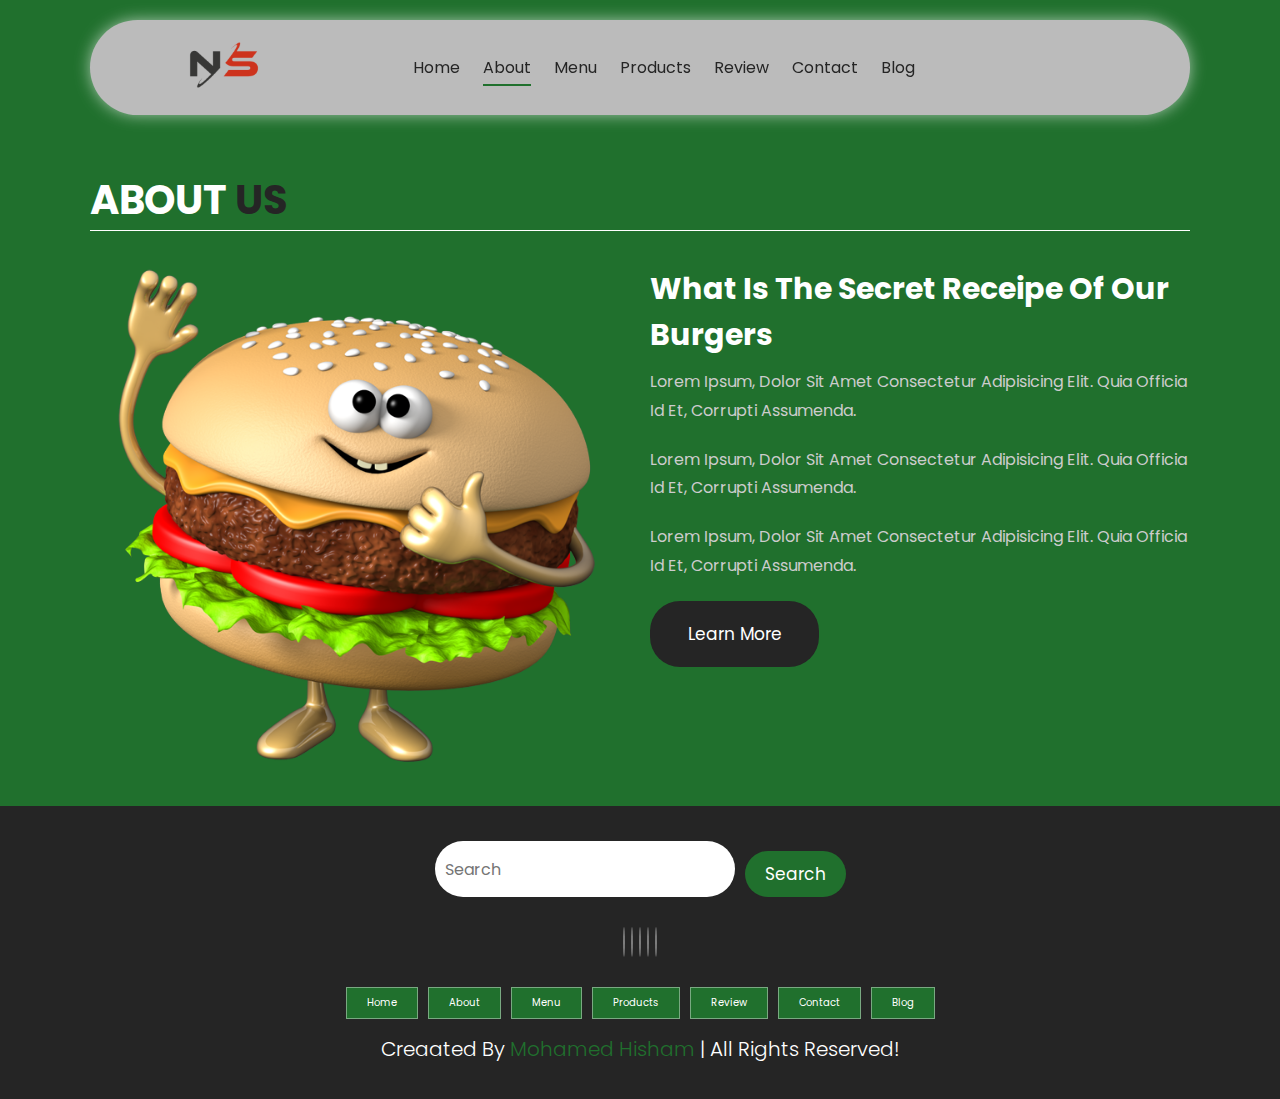
<file: about.html>
<!DOCTYPE html>
<html lang="en">
<head>
    <meta charset="UTF-8">
    <meta http-equiv="X-UA-Compatible" content="IE=edge">
    <meta name="viewport" content="width=device-width, initial-scale=1.0">
    <!-- CSS LINK -->
    <link rel="stylesheet" href="style.css">
    <!-- Fontawesome -->
    <link rel="stylesheet" href="https://cdnjs.cloudflare.com/ajax/libs/font-awesome/6.1.1/css/all.min.css" integrity="sha512-KfkfwYDsLkIlwQp6LFnl8zNdLGxu9YAA1QvwINks4PhcElQSvqcyVLLD9aMhXd13uQjoXtEKNosOWaZqXgel0g==" crossorigin="anonymous" referrerpolicy="no-referrer" />
</head>
<body>

    <!-------------------------------------------- HEADER SECTION -->
    <header class="header" >
        <a href="#" class="logo">
            <img src="./image/pngegg.png" alt="logo">
        </a>
        <nav class="navbar">
            <a href="./index.html">home</a>
            <a href="./about.html" class="active" >about</a>
            <a href="./menu.html" >menu</a>
            <a href="./products.html">products</a>
            <a href="./review.html">review</a>
            <a href="./contact.html">contact</a>
            <a href="./blog.html">blog</a>
        </nav>
        <div class="buttons">
            <button id="search-btn">
                <i class="fas fa-search"></i>
            </button>
            <button id="cart-btn">
                <i class="fas fa-shopping-cart"></i>
            </button>
            <button id="menu-btn">
                <i class="fas fa-bars"></i>
            </button>
        </div>
        <div class="search-form">
            <input type="text" class="search-input" id="search-box" placeholder="Search">
            <i class="fas fa-search"></i>
        </div>
        <div class="cart-items-container">
            <div class="cart-item">
                <i class="fas fa-times"></i>
                <img src="./image/pngwing.com (1).png" alt="menu">
                <div class="content">
                    <h3>cart item 01</h3>
                    <div class="price">$15.99 </div>
                </div>
            </div>
            <div class="cart-item">
                <i class="fas fa-times"></i>
                <img src="./image/pngwing.com (2).png" alt="menu">
                <div class="content">
                    <h3>cart item 02</h3>
                    <div class="price">$16.99 </div>
                </div>
            </div>
            <div class="cart-item">
                <i class="fas fa-times"></i>
                <img src="./image/pngwing.com (3).png" alt="menu">
                <div class="content">
                    <h3>cart item 03</h3>
                    <div class="price">$13.99 </div>
                </div>
            </div>
            <div class="cart-item">
                <i class="fas fa-times"></i>
                <img src="./image/pngwing.com (4).png" alt="menu">
                <div class="content">
                    <h3>cart item 04</h3>
                    <div class="price">$12.99 </div>
                </div>
            </div>
            <a href="#" class="btn">check out </a>
        </div>
    </header>
    <!-- -------------------------------------------HEADER SECTION -->
        
    <!-- -------------------------------------------ABOUT US SECTION -->
    <section class="about" id="about">
        <h1 class="heading">about <span>us</span> </h1>

        <div class="row">
            <div class="image">
                <img src="./image/pngwing.com (7).png" alt="">
            </div>
            <div class="content">
                <h3>What is the secret receipe of our burgers</h3>
                <div class="paragraph">
                    <p>Lorem ipsum, dolor sit amet consectetur adipisicing elit. Quia officia id et, corrupti assumenda.</p>
                    <p>Lorem ipsum, dolor sit amet consectetur adipisicing elit. Quia officia id et, corrupti assumenda.</p>
                    <p>Lorem ipsum, dolor sit amet consectetur adipisicing elit. Quia officia id et, corrupti assumenda.</p>
                </div>
                    <a href="#" class="btn">Learn More</a>
            </div>
        </div>
    </section>
    <!-- -------------------------------------------ABOUT US SECTION -->
    
    <!-- -------------------------------------------FOOTER SECTION -->
    <section class="footer">
        <div class="search">
            <input type="text" class="search-input" placeholder="Search">
            <button class="btn btn-primary">search</button>
        </div>
        <div class="share">
            <a href="#" class="fab fa-facebook"></a>
            <a href="#" class="fab fa-twitter"></a>
            <a href="#" class="fab fa-instagram"></a>
            <a href="#" class="fab fa-linkedin"></a>
            <a href="#" class="fab fa-pinterest"></a>
        </div>
        <div class="links">
            <a href="#home">home</a>
            <a href="#about">about</a>
            <a href="#menu">menu</a>
            <a href="#products">products</a>
            <a href="#review">review</a>
            <a href="#contact">contact</a>
            <a href="#blog">blog</a>
        </div>
        <div class="credit">
            creaated by <span>mohamed hisham</span> | all rights reserved!
        </div>
    </section>
    <!-- -------------------------------------------FOOTER SECTION -->

<script src="./script.js"></script>

</body>
</html>
</file>
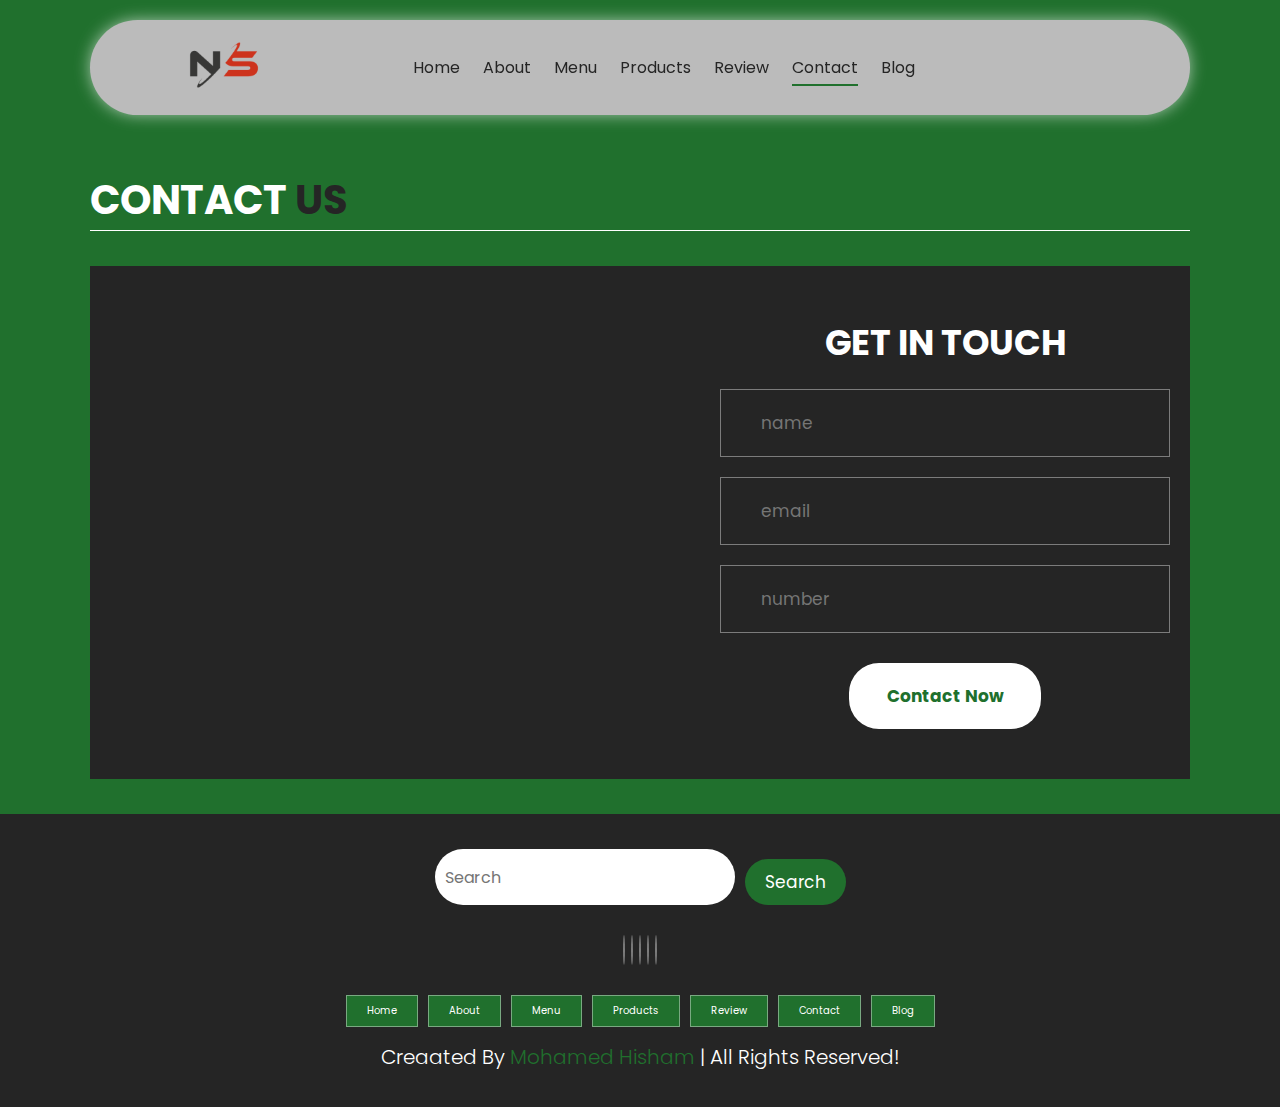
<file: contact.html>
<!DOCTYPE html>
<html lang="en">
<head>
    <meta charset="UTF-8">
    <meta http-equiv="X-UA-Compatible" content="IE=edge">
    <meta name="viewport" content="width=device-width, initial-scale=1.0">
    <!-- CSS LINK -->
    <link rel="stylesheet" href="style.css">
    <!-- Fontawesome -->
    <link rel="stylesheet" href="https://cdnjs.cloudflare.com/ajax/libs/font-awesome/6.1.1/css/all.min.css" integrity="sha512-KfkfwYDsLkIlwQp6LFnl8zNdLGxu9YAA1QvwINks4PhcElQSvqcyVLLD9aMhXd13uQjoXtEKNosOWaZqXgel0g==" crossorigin="anonymous" referrerpolicy="no-referrer" />
    <title>Contact | Nizami Sevindi</title>
</head>
<body>

    <!-------------------------------------------- HEADER SECTION -->
    <header class="header" >
        <a href="#" class="logo">
            <img src="./image/pngegg.png" alt="logo">
        </a>
        <nav class="navbar">
            <a href="./index.html">home</a>
            <a href="./about.html">about</a>
            <a href="./menu.html" >menu</a>
            <a href="./products.html" >products</a>
            <a href="./review.html" >review</a>
            <a href="./contact.html" class="active">contact</a>
            <a href="./blog.html">blog</a>
        </nav>
        <div class="buttons">
            <button id="search-btn">
                <i class="fas fa-search"></i>
            </button>
            <button id="cart-btn">
                <i class="fas fa-shopping-cart"></i>
            </button>
            <button id="menu-btn">
                <i class="fas fa-bars"></i>
            </button>
        </div>
        <div class="search-form">
            <input type="text" class="search-input" id="search-box" placeholder="Search">
            <i class="fas fa-search"></i>
        </div>
        <div class="cart-items-container">
            <div class="cart-item">
                <i class="fas fa-times"></i>
                <img src="./image/pngwing.com (1).png" alt="menu">
                <div class="content">
                    <h3>cart item 01</h3>
                    <div class="price">$15.99 </div>
                </div>
            </div>
            <div class="cart-item">
                <i class="fas fa-times"></i>
                <img src="./image/pngwing.com (2).png" alt="menu">
                <div class="content">
                    <h3>cart item 02</h3>
                    <div class="price">$16.99 </div>
                </div>
            </div>
            <div class="cart-item">
                <i class="fas fa-times"></i>
                <img src="./image/pngwing.com (3).png" alt="menu">
                <div class="content">
                    <h3>cart item 03</h3>
                    <div class="price">$13.99 </div>
                </div>
            </div>
            <div class="cart-item">
                <i class="fas fa-times"></i>
                <img src="./image/pngwing.com (4).png" alt="menu">
                <div class="content">
                    <h3>cart item 04</h3>
                    <div class="price">$12.99 </div>
                </div>
            </div>
            <a href="#" class="btn">check out </a>
        </div>
    </header>
<!-- -------------------------------------------HEADER SECTION -->

<!-- -------------------------------------------CONTACT SECTION -->
<section class="contact" id="contact">
    <h1 class="heading">contact <span>us</span> </h1>
    <div class="row">
        <iframe src="https://www.google.com/maps/embed?pb=!1m18!1m12!1m3!1d439596.4294210222!2d32.28344229999999!3d30.595971349999996!2m3!1f0!2f0!3f0!3m2!1i1024!2i768!4f13.1!3m3!1m2!1s0x14f9aa43d211e0f9%3A0x38414ab0cbfa09ef!2sIsmailia%20Governorate!5e0!3m2!1sen!2seg!4v1716002494562!5m2!1sen!2seg" width="600" height="450" style="border:0;" allowfullscreen="" loading="lazy" referrerpolicy="no-referrer-when-downgrade"></iframe>        <form>
            <h3>get in touch</h3>
            <div class="inputBox">
                <i class="fas fa-user"></i>
                <input type="text" placeholder="name">
            </div>
            <div class="inputBox">
                <i class="fas fa-envelope"></i>
                <input type="email" placeholder="email">
            </div>
            <div class="inputBox">
                <i class="fas fa-phone"></i>
                <input type="number" placeholder="number">
            </div>
            <input type="submit" class="btn" value="contact now">
        </form>
    </div>
</section>
<!-- -------------------------------------------CONTACT SECTION -->

<!-- -------------------------------------------FOOTER SECTION -->
    <section class="footer">
        <div class="search">
            <input type="text" class="search-input" placeholder="Search">
            <button class="btn btn-primary">search</button>
        </div>
        <div class="share">
            <a href="#" class="fab fa-facebook"></a>
            <a href="#" class="fab fa-twitter"></a>
            <a href="#" class="fab fa-instagram"></a>
            <a href="#" class="fab fa-linkedin"></a>
            <a href="#" class="fab fa-pinterest"></a>
        </div>
        <div class="links">
            <a href="#home">home</a>
            <a href="#about">about</a>
            <a href="#menu">menu</a>
            <a href="#products">products</a>
            <a href="#review">review</a>
            <a href="#contact">contact</a>
            <a href="#blog">blog</a>
        </div>
        <div class="credit">
            creaated by <span>mohamed hisham</span> | all rights reserved!
        </div>
    </section>
    <!-- -------------------------------------------FOOTER SECTION -->

<script src="./script.js"></script>

</body>
</html>
</file>
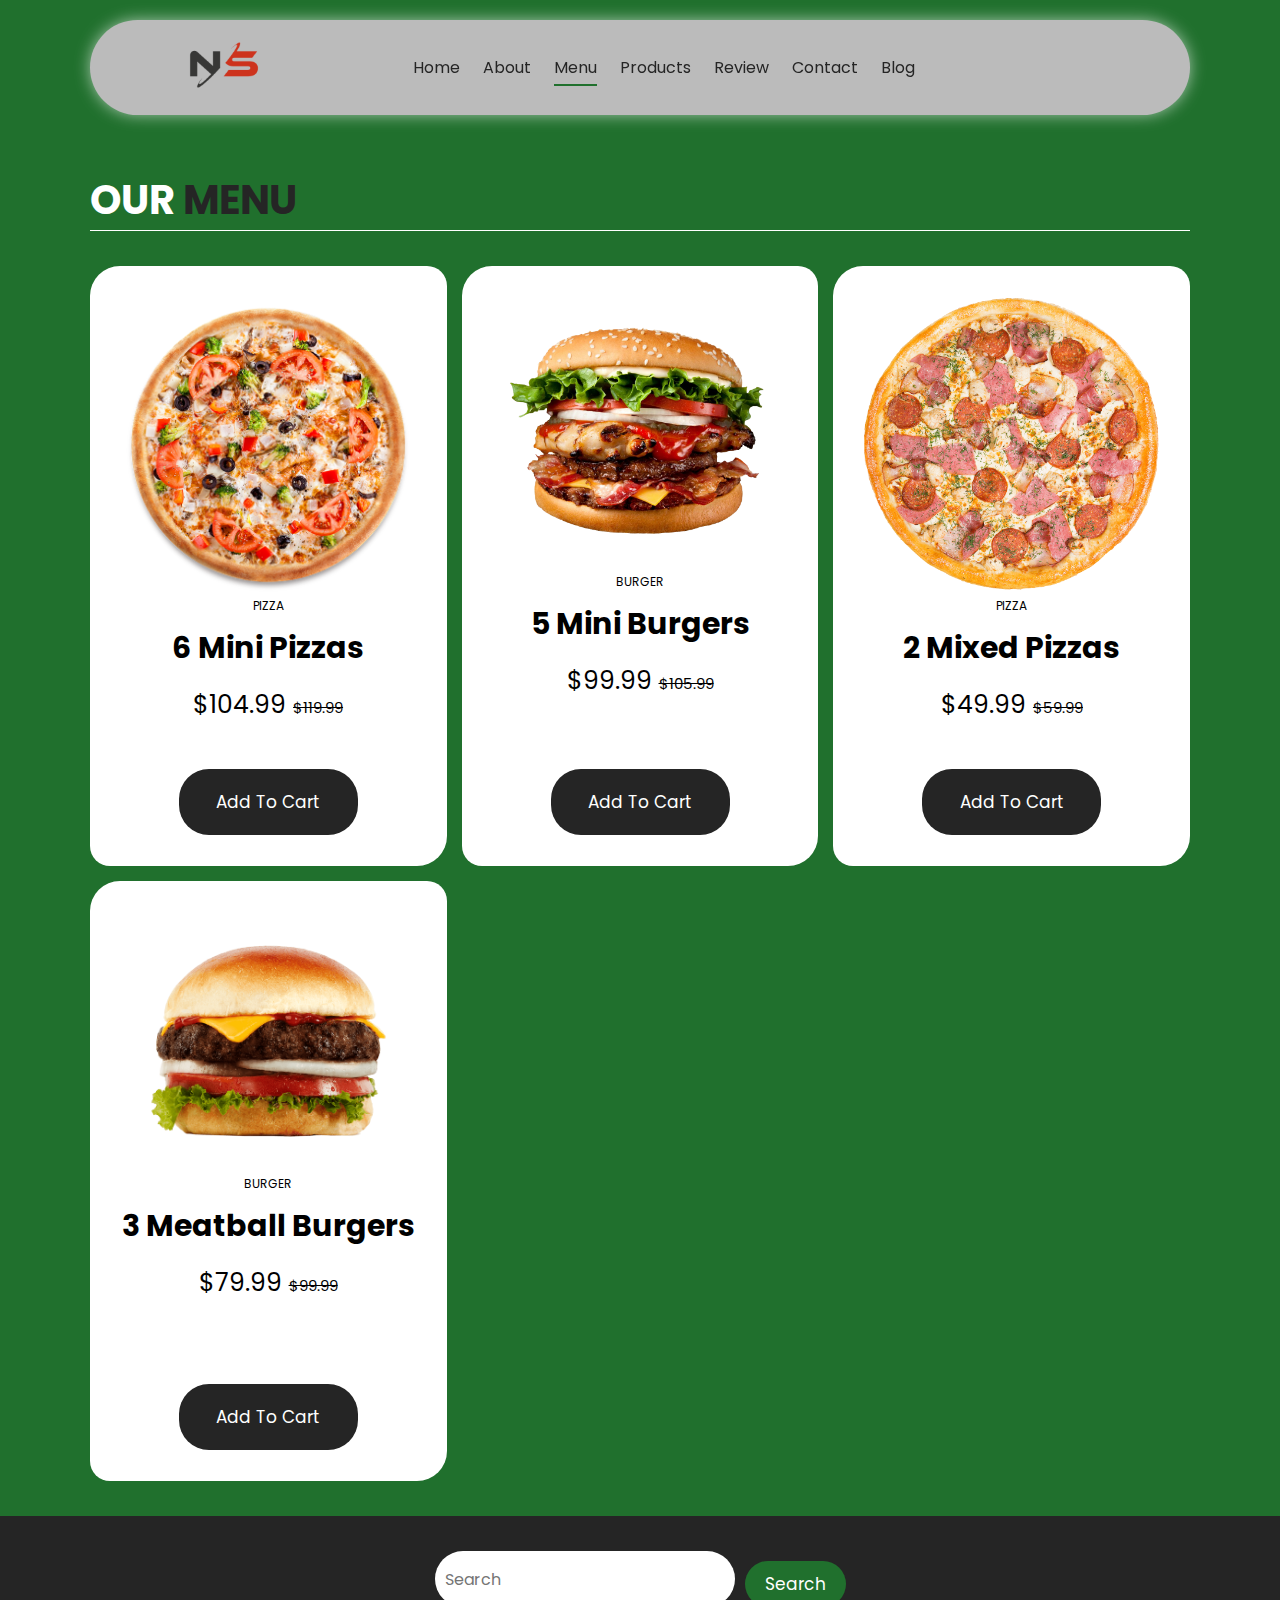
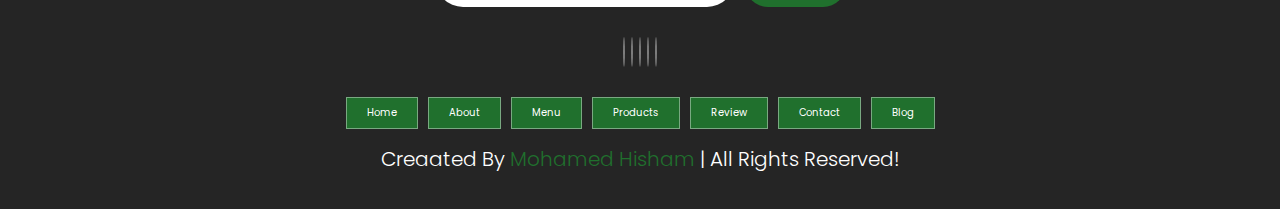
<file: menu.html>
<!DOCTYPE html>
<html lang="en">
<head>
    <meta charset="UTF-8">
    <meta http-equiv="X-UA-Compatible" content="IE=edge">
    <meta name="viewport" content="width=device-width, initial-scale=1.0">
    <!-- CSS LINK -->
    <link rel="stylesheet" href="style.css">
    <!-- Fontawesome -->
    <link rel="stylesheet" href="https://cdnjs.cloudflare.com/ajax/libs/font-awesome/6.1.1/css/all.min.css" integrity="sha512-KfkfwYDsLkIlwQp6LFnl8zNdLGxu9YAA1QvwINks4PhcElQSvqcyVLLD9aMhXd13uQjoXtEKNosOWaZqXgel0g==" crossorigin="anonymous" referrerpolicy="no-referrer" />
    <title>Our Menu | Nizami Sevindi</title>
</head>
<body>

    <!-------------------------------------------- HEADER SECTION -->
    <header class="header" >
        <a href="#" class="logo">
            <img src="./image/pngegg.png" alt="logo">
        </a>
        <nav class="navbar">
            <a href="./index.html">home</a>
            <a href="./about.html">about</a>
            <a href="./menu.html" class="active">menu</a>
            <a href="./products.html">products</a>
            <a href="./review.html">review</a>
            <a href="./contact.html">contact</a>
            <a href="./blog.html">blog</a>
        </nav>
        <div class="buttons">
            <button id="search-btn">
                <i class="fas fa-search"></i>
            </button>
            <button id="cart-btn">
                <i class="fas fa-shopping-cart"></i>
            </button>
            <button id="menu-btn">
                <i class="fas fa-bars"></i>
            </button>
        </div>
        <div class="search-form">
            <input type="text" class="search-input" id="search-box" placeholder="Search">
            <i class="fas fa-search"></i>
        </div>
        <div class="cart-items-container">
            <div class="cart-item">
                <i class="fas fa-times"></i>
                <img src="./image/pngwing.com (1).png" alt="menu">
                <div class="content">
                    <h3>cart item 01</h3>
                    <div class="price">$15.99 </div>
                </div>
            </div>
            <div class="cart-item">
                <i class="fas fa-times"></i>
                <img src="./image/pngwing.com (2).png" alt="menu">
                <div class="content">
                    <h3>cart item 02</h3>
                    <div class="price">$16.99 </div>
                </div>
            </div>
            <div class="cart-item">
                <i class="fas fa-times"></i>
                <img src="./image/pngwing.com (3).png" alt="menu">
                <div class="content">
                    <h3>cart item 03</h3>
                    <div class="price">$13.99 </div>
                </div>
            </div>
            <div class="cart-item">
                <i class="fas fa-times"></i>
                <img src="./image/pngwing.com (4).png" alt="menu">
                <div class="content">
                    <h3>cart item 04</h3>
                    <div class="price">$12.99 </div>
                </div>
            </div>
            <a href="#" class="btn">check out </a>
        </div>
    </header>
    <!-- -------------------------------------------HEADER SECTION -->

    <!-- -------------------------------------------MENU SECTION -->
    <section class="menu" id="menu">
        <h1 class="heading">our <span>menu</span></h1>
        <div class="box-container">
            <div class="box">

                <div class="box-head">
                    <img src="./image/pngwing.com.png" alt="">
                    <span class="menu-category">Pizza</span>
                    <h3>6 Mini Pizzas</h3>
                    <div class="price">$104.99 <span>$119.99</span></div>
                </div>
                <div class="box-bottom">
                    <a href="#" class="btn">add to cart</a>
                </div>
            </div>
            <div class="box">

                <div class="box-head">
                    <img src="./image/pngwing.com (2).png" alt="">
                    <span class="menu-category">Burger</span>
                    <h3>5 Mini Burgers</h3>
                    <div class="price">$99.99 <span>$105.99</span></div>
                </div>
                <div class="box-bottom">
                    <a href="#" class="btn">add to cart</a>
                </div>
            </div>
            <div class="box">

                <div class="box-head">
                    <img src="./image/pngwing.com (1).png" alt="">
                    <span class="menu-category">Pizza</span>
                    <h3>2 Mixed Pizzas</h3>
                    <div class="price">$49.99 <span>$59.99</span></div>
                </div>
                <div class="box-bottom">
                    <a href="#" class="btn">add to cart</a>
                </div>
            </div>
            <div class="box">

                <div class="box-head">
                    <img src="./image/pngwing.com (3).png" alt="">
                    <span class="menu-category">Burger</span>
                    <h3>3 Meatball Burgers</h3>
                    <div class="price">$79.99 <span>$99.99</span></div>
                </div>
                <div class="box-bottom">
                    <a href="#" class="btn">add to cart</a>
                </div>
            </div>
        </div>
    </section>
    <!---------------------------------------------MENU SECTION -->

    <!---------------------------------------------FOOTER SECTION -->
    <section class="footer">
        <div class="search">
            <input type="text" class="search-input" placeholder="Search">
            <button class="btn btn-primary">search</button>
        </div>
        <div class="share">
            <a href="#" class="fab fa-facebook"></a>
            <a href="#" class="fab fa-twitter"></a>
            <a href="#" class="fab fa-instagram"></a>
            <a href="#" class="fab fa-linkedin"></a>
            <a href="#" class="fab fa-pinterest"></a>
        </div>
        <div class="links">
            <a href="#home">home</a>
            <a href="#about">about</a>
            <a href="#menu">menu</a>
            <a href="#products">products</a>
            <a href="#review">review</a>
            <a href="#contact">contact</a>
            <a href="#blog">blog</a>
        </div>
        <div class="credit">
            creaated by <span>mohamed hisham</span> | all rights reserved!
        </div>
    </section>
    <!---------------------------------------------FOOTER SECTION -->

<script src="./script.js"></script>
</body>
</html>
</file>
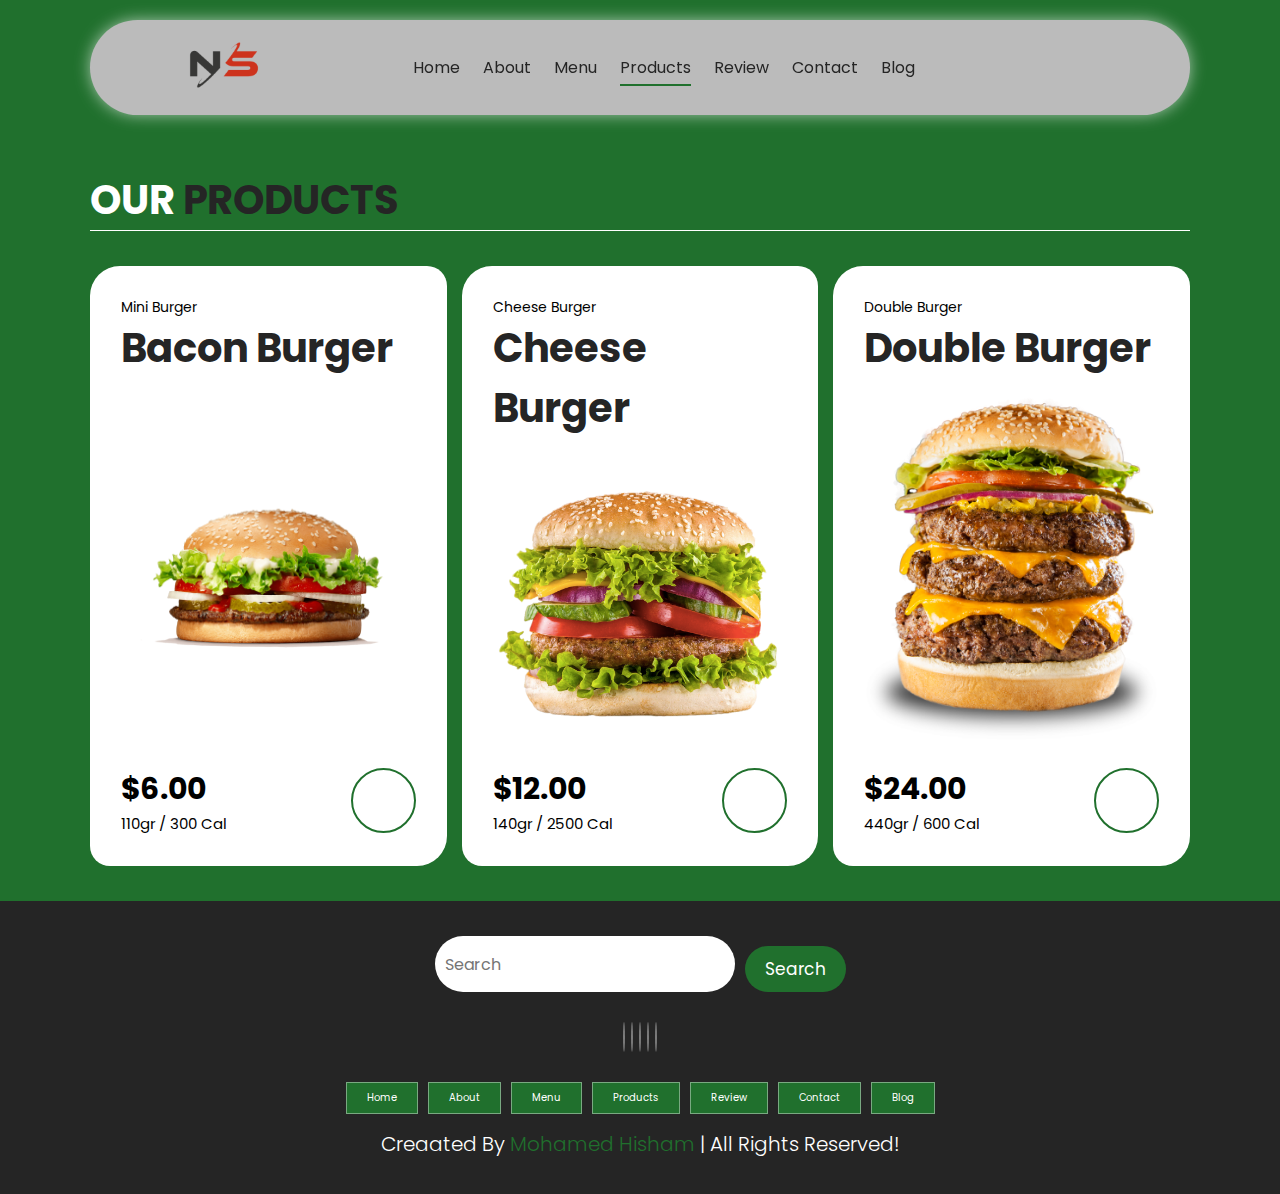
<file: products.html>
<!DOCTYPE html>
<html lang="en">
<head>
    <meta charset="UTF-8">
    <meta http-equiv="X-UA-Compatible" content="IE=edge">
    <meta name="viewport" content="width=device-width, initial-scale=1.0">
    <!-- CSS LINK -->
    <link rel="stylesheet" href="style.css">
    <!-- Fontawesome -->
    <link rel="stylesheet" href="https://cdnjs.cloudflare.com/ajax/libs/font-awesome/6.1.1/css/all.min.css" integrity="sha512-KfkfwYDsLkIlwQp6LFnl8zNdLGxu9YAA1QvwINks4PhcElQSvqcyVLLD9aMhXd13uQjoXtEKNosOWaZqXgel0g==" crossorigin="anonymous" referrerpolicy="no-referrer" />
    <title>Our Products | Nizami Sevindi</title>
</head>
<body>

    <!-------------------------------------------- HEADER SECTION -->
    <header class="header" >
        <a href="#" class="logo">
            <img src="./image/pngegg.png" alt="logo">
        </a>
        <nav class="navbar">
            <a href="./index.html">home</a>
            <a href="./about.html">about</a>
            <a href="./menu.html" >menu</a>
            <a href="./products.html" class="active">products</a>
            <a href="./review.html">review</a>
            <a href="./contact.html">contact</a>
            <a href="./blog.html">blog</a>
        </nav>
        <div class="buttons">
            <button id="search-btn">
                <i class="fas fa-search"></i>
            </button>
            <button id="cart-btn">
                <i class="fas fa-shopping-cart"></i>
            </button>
            <button id="menu-btn">
                <i class="fas fa-bars"></i>
            </button>
        </div>
        <div class="search-form">
            <input type="text" class="search-input" id="search-box" placeholder="Search">
            <i class="fas fa-search"></i>
        </div>
        <div class="cart-items-container">
            <div class="cart-item">
                <i class="fas fa-times"></i>
                <img src="./image/pngwing.com (1).png" alt="menu">
                <div class="content">
                    <h3>cart item 01</h3>
                    <div class="price">$15.99 </div>
                </div>
            </div>
            <div class="cart-item">
                <i class="fas fa-times"></i>
                <img src="./image/pngwing.com (2).png" alt="menu">
                <div class="content">
                    <h3>cart item 02</h3>
                    <div class="price">$16.99 </div>
                </div>
            </div>
            <div class="cart-item">
                <i class="fas fa-times"></i>
                <img src="./image/pngwing.com (3).png" alt="menu">
                <div class="content">
                    <h3>cart item 03</h3>
                    <div class="price">$13.99 </div>
                </div>
            </div>
            <div class="cart-item">
                <i class="fas fa-times"></i>
                <img src="./image/pngwing.com (4).png" alt="menu">
                <div class="content">
                    <h3>cart item 04</h3>
                    <div class="price">$12.99 </div>
                </div>
            </div>
            <a href="#" class="btn">check out </a>
        </div>
    </header>
    <!-- -------------------------------------------HEADER SECTION -->
  <!-- -------------------------------------------PRODUCTS SECTION -->
  <section class="products" id="products">
    <h1 class="heading">our <span>products</span> </h1>
    <div class="box-container">
        <div class="box">
            <div class="box-head">
                <span class="title">mini burger</span>
                <a href="#" class="name">Bacon Burger</a>
            </div>
            <div class="image">
                <img src="./image/pngwing.com (6).png" alt="">
            </div>
            <div class="box-bottom">
                <div class="info">
                    <b class="price">$6.00</b>
                    <span class="amount">110gr / 300 Cal</span>
                </div>
                <div class="product-btn">
                    <a href="#">
                        <i class="fas fa-plus"></i>
                    </a>
                </div>
            </div>
        </div>
        <div class="box">
            <div class="box-head">
                <span class="title">cheese burger</span>
                <a href="#" class="name">cheese Burger</a>
            </div>
            <div class="image">
                <img src="./image/pngwing.com (4).png" alt="">
            </div>
            <div class="box-bottom">
                <div class="info">
                    <b class="price">$12.00</b>
                    <span class="amount">140gr / 2500 Cal</span>
                </div>
                <div class="product-btn">
                    <a href="#">
                        <i class="fas fa-plus"></i>
                    </a>
                </div>
            </div>
        </div>
        <div class="box">
            <div class="box-head">
                <span class="title">Double burger</span>
                <a href="#" class="name">Double Burger</a>
            </div>
            <div class="image">
                <img src="./image/pngwing.com (5).png" alt="">
            </div>
            <div class="box-bottom">
                <div class="info">
                    <b class="price">$24.00</b>
                    <span class="amount">440gr / 600 Cal</span>
                </div>
                <div class="product-btn">
                    <a href="#">
                        <i class="fas fa-plus"></i>
                    </a>
                </div>
            </div>
        </div>
    </div>
</section>
<!-- -------------------------------------------PRODUCTS SECTION -->

<!-- -------------------------------------------FOOTER SECTION -->
    <section class="footer">
        <div class="search">
            <input type="text" class="search-input" placeholder="Search">
            <button class="btn btn-primary">search</button>
        </div>
        <div class="share">
            <a href="#" class="fab fa-facebook"></a>
            <a href="#" class="fab fa-twitter"></a>
            <a href="#" class="fab fa-instagram"></a>
            <a href="#" class="fab fa-linkedin"></a>
            <a href="#" class="fab fa-pinterest"></a>
        </div>
        <div class="links">
            <a href="#home">home</a>
            <a href="#about">about</a>
            <a href="#menu">menu</a>
            <a href="#products">products</a>
            <a href="#review">review</a>
            <a href="#contact">contact</a>
            <a href="#blog">blog</a>
        </div>
        <div class="credit">
            creaated by <span>mohamed hisham</span> | all rights reserved!
        </div>
    </section>
    <!-- -------------------------------------------FOOTER SECTION -->

<script src="./script.js"></script>

</body>
</html>
</file>
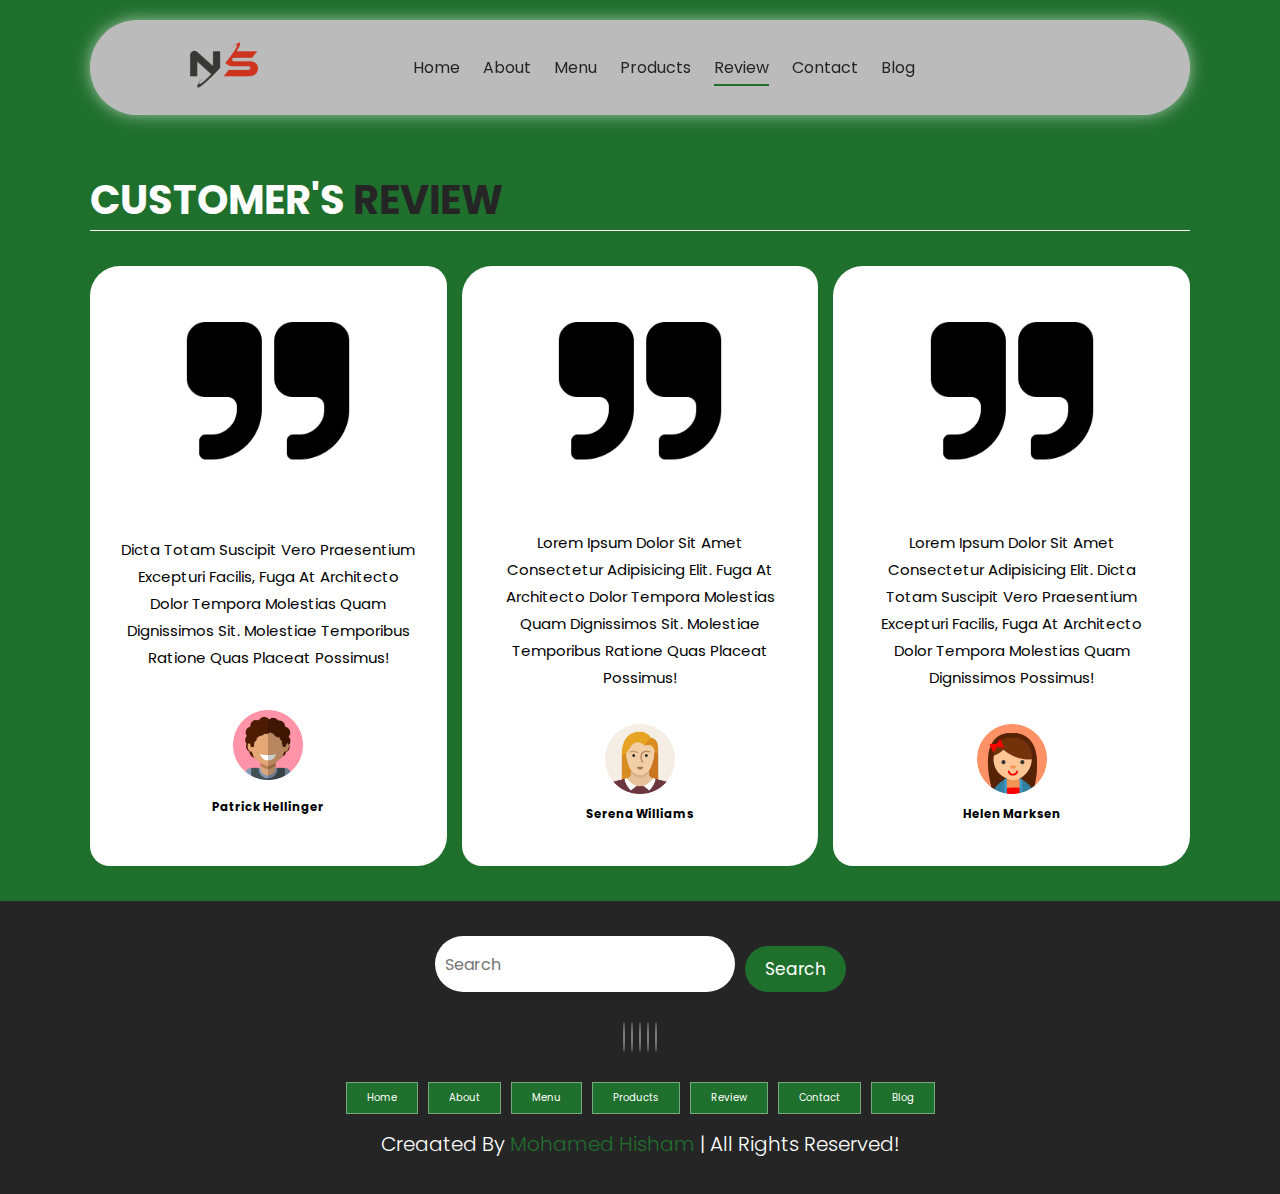
<file: review.html>
<!DOCTYPE html>
<html lang="en">
<head>
    <meta charset="UTF-8">
    <meta http-equiv="X-UA-Compatible" content="IE=edge">
    <meta name="viewport" content="width=device-width, initial-scale=1.0">
    <!-- CSS LINK -->
    <link rel="stylesheet" href="style.css">
    <!-- Fontawesome -->
    <link rel="stylesheet" href="https://cdnjs.cloudflare.com/ajax/libs/font-awesome/6.1.1/css/all.min.css" integrity="sha512-KfkfwYDsLkIlwQp6LFnl8zNdLGxu9YAA1QvwINks4PhcElQSvqcyVLLD9aMhXd13uQjoXtEKNosOWaZqXgel0g==" crossorigin="anonymous" referrerpolicy="no-referrer" />
    <title>Reviews | Nizami Sevindi</title>
</head>
<body>

    <!-------------------------------------------- HEADER SECTION -->
    <header class="header" >
        <a href="#" class="logo">
            <img src="./image/pngegg.png" alt="logo">
        </a>
        <nav class="navbar">
            <a href="./index.html">home</a>
            <a href="./about.html">about</a>
            <a href="./menu.html" >menu</a>
            <a href="./products.html" >products</a>
            <a href="./review.html" class="active">review</a>
            <a href="./contact.html">contact</a>
            <a href="./blog.html">blog</a>
        </nav>
        <div class="buttons">
            <button id="search-btn">
                <i class="fas fa-search"></i>
            </button>
            <button id="cart-btn">
                <i class="fas fa-shopping-cart"></i>
            </button>
            <button id="menu-btn">
                <i class="fas fa-bars"></i>
            </button>
        </div>
        <div class="search-form">
            <input type="text" class="search-input" id="search-box" placeholder="Search">
            <i class="fas fa-search"></i>
        </div>
        <div class="cart-items-container">
            <div class="cart-item">
                <i class="fas fa-times"></i>
                <img src="./image/pngwing.com (1).png" alt="menu">
                <div class="content">
                    <h3>cart item 01</h3>
                    <div class="price">$15.99 </div>
                </div>
            </div>
            <div class="cart-item">
                <i class="fas fa-times"></i>
                <img src="./image/pngwing.com (2).png" alt="menu">
                <div class="content">
                    <h3>cart item 02</h3>
                    <div class="price">$16.99 </div>
                </div>
            </div>
            <div class="cart-item">
                <i class="fas fa-times"></i>
                <img src="./image/pngwing.com (3).png" alt="menu">
                <div class="content">
                    <h3>cart item 03</h3>
                    <div class="price">$13.99 </div>
                </div>
            </div>
            <div class="cart-item">
                <i class="fas fa-times"></i>
                <img src="./image/pngwing.com (4).png" alt="menu">
                <div class="content">
                    <h3>cart item 04</h3>
                    <div class="price">$12.99 </div>
                </div>
            </div>
            <a href="#" class="btn">check out </a>
        </div>
    </header>
<!-- -------------------------------------------HEADER SECTION -->
<!-- -------------------------------------------REVIEW SECTION -->
<section class="review" id="review">
    <h1 class="heading">customer's <span>review</span> </h1>
    <div class="box-container">
        <div class="box">
            <img src="./image/pngwing.com (8).png" alt="quote">
            <p> Dicta totam suscipit vero praesentium excepturi facilis, fuga at architecto dolor tempora molestias quam dignissimos sit. Molestiae temporibus ratione quas placeat possimus!</p>
            <img src="./image/pngwing.com (9).png" alt="customer-avatar" class="user">
            <h3>Patrick Hellinger</h3>
            <div class="stars">
                <i class="fas fa-star"></i>
                <i class="fas fa-star"></i>
                <i class="fas fa-star"></i>
                <i class="fas fa-star"></i>
                <i class="fas fa-star-half-alt"></i>
            </div>
        </div>
        <div class="box">
            <img src="./image/pngwing.com (8).png" alt="quote">
            <p>Lorem ipsum dolor sit amet consectetur adipisicing elit. Fuga at architecto dolor tempora molestias quam dignissimos sit. Molestiae temporibus ratione quas placeat possimus!</p>
            <img src="./image/pngwing.com (10).png" alt="customer-avatar" class="user">
            <h3>Serena Williams</h3>
            <div class="stars">
                <i class="fas fa-star"></i>
                <i class="fas fa-star"></i>
                <i class="fas fa-star"></i>
                <i class="fas fa-star"></i>
                <i class="fas fa-star-half-alt"></i>
            </div>
        </div>
        <div class="box">
            <img src="./image/pngwing.com (8).png" alt="quote">
            <p>Lorem ipsum dolor sit amet consectetur adipisicing elit. Dicta totam suscipit vero praesentium excepturi facilis, fuga at architecto dolor tempora molestias quam dignissimos possimus!</p>
            <img src="./image/pngwing.com (11).png" alt="customer-avatar" class="user">
            <h3>Helen Marksen</h3>
            <div class="stars">
                <i class="fas fa-star"></i>
                <i class="fas fa-star"></i>
                <i class="fas fa-star"></i>
                <i class="fas fa-star"></i>
                <i class="fas fa-star-half-alt"></i>
            </div>
        </div>
    </div>
</section> 
<!-- -------------------------------------------REVIEW SECTION -->

<!-- -------------------------------------------FOOTER SECTION -->
    <section class="footer">
        <div class="search">
            <input type="text" class="search-input" placeholder="Search">
            <button class="btn btn-primary">search</button>
        </div>
        <div class="share">
            <a href="#" class="fab fa-facebook"></a>
            <a href="#" class="fab fa-twitter"></a>
            <a href="#" class="fab fa-instagram"></a>
            <a href="#" class="fab fa-linkedin"></a>
            <a href="#" class="fab fa-pinterest"></a>
        </div>
        <div class="links">
            <a href="#home">home</a>
            <a href="#about">about</a>
            <a href="#menu">menu</a>
            <a href="#products">products</a>
            <a href="#review">review</a>
            <a href="#contact">contact</a>
            <a href="#blog">blog</a>
        </div>
        <div class="credit">
            creaated by <span>mohamed hisham</span> | all rights reserved!
        </div>
    </section>
    <!-- -------------------------------------------FOOTER SECTION -->

<script src="./script.js"></script>

</body>
</html>
</file>
<file: style.css>
@import url('https://fonts.googleapis.com/css2?family=Poppins:wght@100;200;300;400;500;600;700&display=swap');

:root{
    --main-color:#20702d;
    --black-color: #252525;
    --border: 0.1rem solid rgba(255, 255, 255, 0.4);
}

*{
    font-family: 'Poppins',sans-serif;
    margin: 0;
    padding: 0;
    border: none;
    box-sizing: border-box;
    text-decoration: none;
    text-transform: capitalize;
    transition: .2s ease;
    outline: none;
}

html{
    font-size: 62.5%;
    overflow-x: hidden;
    
    scroll-behavior: smooth;
}

body{
    background-color: var(--main-color);

}

section{
    padding: 3.5rem 7%;
    scroll-margin-top: 9rem;
}

img{
    width: 100%;
    object-fit: contain;
}

a{
    text-decoration: none;
    color: var(--black-color);
}

.btn{
    margin-top: 1rem;
    display: inline-block;
    padding: 2rem 3.75rem;
    border-radius: 30px;
    font-size: 1.7rem;
    color: #fff;
    background-color: var(--black-color);
    cursor: pointer;
}

.btn:hover{
    opacity: 0.8;
}

.heading{
    color: #fff;
    text-transform: uppercase;
    font-size: 4rem;
    margin-bottom: 3.5rem;
    border-bottom: 0.1rem solid #fff;
}

.heading span{
    text-transform: uppercase;
    color: var(--black-color);
}

.box-container{
    display: grid;
    grid-template-columns: repeat(auto-fit, minmax(30rem, 1fr));
    gap: 1.5rem;
}

.box{
    padding: 3rem;
    background-color: #fff;
    border-radius: 3rem 2rem;
    min-height: 60rem;
    display: flex;
    flex-direction: column;
    justify-content: space-between;
    text-align: center;
    border: var(--border);
}

.search-input{
    font-size: 1.6rem;
    color: var(--black-color);
    padding: 1rem;
    text-transform: none;
    border-radius: 3rem;
}

::-webkit-scrollbar{
    height: 0.5rem;
    width: 1rem;
    background-color: rgb(7, 126, 182);
}

::-webkit-scrollbar-track{
    background-color: transparent;
}

::-webkit-scrollbar-thumb{
    border-radius: 3rem;
    background-color: greenyellow;
}

::-webkit-scrollbar-thumb:hover{
    background-color: rgb(211, 255, 144);
}

/* ------------------------------------------HEADER SECTION */

.header{
    display: flex;
    justify-content: space-between;
    align-items: center;
    background-color: #bbbbbb;
    padding: 0 7%;
    margin: 2rem 7%;
    border-radius: 30rem;
    box-shadow: 0px 0px 17px -2px rgba(255, 255, 255, 0.75);
    position: sticky;
    top: 0;
    z-index: 1000;
}

.header .search-form{
    position: absolute;
    top: 115%;
    right: 7%;
    background-color: #fff;
    width: 50rem;
    height: 5rem;
    display: flex;
    align-items: center;
    border-radius: 3rem;
    box-shadow: 0px 0px 25px 2px rgb(0 0 0 / 75%);
    transform: scaleY(0);
}

.header .search-form.active{
    transform: scaleY(1);
}

.header .search-form i{
    cursor: pointer;
    font-size: 2.2rem;
    margin-right: 1.5rem;
    color: var(--black-color);
}
.header .search-form input{
    width: 100%;
}

.header .logo img{
    height: 9rem;
}

.header .navbar a{
    margin: 0 1rem;
    font-size: 1.6rem;
    color: var(--black-color);
    border-bottom: 0.2rem solid transparent;
}

.header .navbar a.active,
.header .navbar a:hover{
    border-color: var(--main-color);
    padding-bottom:.5rem ;
}

.header .buttons button{
    cursor: pointer;
    font-size: 2.5rem;
    margin-left: 2rem;
    background-color: transparent;
    cursor: pointer;
}

.header .cart-items-container{
    position: absolute;
    top: 95%;
    height: calc(100vh - 9rem);
    width: 35rem;
    background-color: #fff;
    box-shadow: 0px 20px 14px 0px rgba(0 0 0 / 75%);
    right: -100%;
}

.header .cart-items-container.active{
    right: 3rem;
}

.header .cart-items-container .cart-item{
    position: relative;
    display: flex;
    align-items: center;
    gap: 1.5rem;
    padding: 1.5rem;
}

.header .cart-items-container .cart-item:hover{
    box-shadow: 0px 0px 10px 0px rgba(0, 0, 0, 0.75);
}
.header .cart-items-container .cart-item img{
    height: 7rem;
    width: auto;
}
.header .cart-items-container .cart-item .content h3{
    font-size: 2rem;
    color: var(--black-color);
    padding: 0.5rem;
}

.header .cart-items-container .cart-item .content .price{
    font-size: 1.5rem;
    color: var(--black-color);
}
.header .cart-items-container .cart-item .fa-times{
    position: absolute;
    top: 1rem;
    right: 1.5rem;
    font-size: 2rem;
    cursor: pointer;
    color: var(--black-color);
}
.header .cart-items-container .btn{
    width: 100%;
    text-align: center;
    border-radius: unset;
}

.header #menu-btn{
    display: none;
}
/* ------------------------------------------HEADER SECTION */


/* ------------------------------------------HOME SECTION */

.home{
    min-height: 100vh;
    background: url(./image/desktop-wallpaper-years-old-tree-fields-nature-austria-fullscreen-beautiful.jpg) no-repeat;
    background-size: cover;
    background-position: center;
    margin-top: -134px;
    display: flex;
    align-items: center;
}

.home .content{
    max-width: 60rem;
}

.home .content h3{
    font-size: 6rem;
    color: #fff;
}

.home .content p{
    font-size: 2rem;
    font-weight: 300;
    line-height: 1.8;
    padding: 1rem 0;
    color: #fff;
}

/* ------------------------------------------HOME SECTION */

/* ------------------------------------------MENU SECTION */
/* img .box-container ve .box  genel olarak düzenlendi */

.menu .box-container .menu-category{
    font-size: 1.2rem;
    text-transform: uppercase;
}

.menu .box-container .box h3{
    font-size: 3rem;
    padding: 1rem 0;
}

.menu .box-container .box .price{
    font-size: 2.5rem;
    padding: 0.5rem 0;
}

.menu .box-container .box .price span{
    text-decoration: line-through;
    font-size: 1.5rem;
}
/* ------------------------------------------MENU SECTION */


/* ------------------------------------------PRODUCTS SECTION */
.products .box-container .box .box-head{
    display: flex;
    flex-direction: column;
    align-items: start;
    z-index: 10;
}
.products .box-container .box .box-head .title{
    font-size: 1.4rem;
}

.products .box-container .box-head .name{
    font-size: 4rem;
    font-weight: bold;
    text-align: start;
    overflow-wrap: anywhere;
}

.products .box-container .box .box-bottom{
    display: flex;
    justify-content: space-between;
    align-items: center;
}
.products .box-container .box .box-bottom .info{
    display: flex;
    flex-direction: column;
    align-items: flex-start;
}

.products .box-container .box-bottom .info .price{
    font-size: 3rem;
}
.products .box-container .box-bottom .info .amount{
    font-size: 1.5rem;
}

.products .box-container  .box-bottom .product-btn a{
    display: flex; 
    justify-content: center;
    align-items: center;
    border-radius: 50%;
    width: 6.5rem;
    height: 6.5rem;
    border: 0.2rem solid var(--main-color);
}

.products .box-container  .box-bottom .product-btn a i{
    font-size: 1.6rem;
    color: var(--main-color);
}

/* ------------------------------------------PRODUCTS SECTION */

/* ------------------------------------------ABOUT US SECTION */
.about .row .image{
     flex: 1 1 45rem;
}
.about .row .image img{
    height: 50rem;
    object-fit: contain;
}
/* img  genel olarak düzenlendi */

.about .row{
    display: flex;
    flex-wrap: wrap;
    column-gap: 2rem;
}

.about .row .content{
    flex: 1 1 45rem;
}

.about .row .content h3{
    font-size: 3rem;
    color: #fff;
}

.about .row .content p{
    font-size: 1.6rem;
    color: #ccc;
    padding: 1rem 0;
    line-height: 1.8;
}
/* ------------------------------------------ABOUT US SECTION */
/* ------------------------------------------REVIEW SECTION */
/* img .box-container ve .box  genel olarak düzenlendi */

.review .box-container .box img{
    height: 20rem;
    object-fit: contain ;
}
.review .box-container .box p{
    font-size: 1.5rem;
    line-height: 1.8;
    padding: 2rem 0;
}

.review .box-container .box .user{
    height: 7rem;
    object-fit: contain;
}

.review .box-container .box .h3{
    padding: 1rem 0;
    font-size: 2rem;
    color: var(--main-color);
}

.review .box-container .box .stars{
    font-size: 1.5rem;
    color: gold;
}
/* ------------------------------------------REVIEW SECTION */

/* ------------------------------------------CONTACT SECTION */
.contact .row{
    display: flex;
    background-color: var(--black-color);
    flex-wrap: wrap;
    gap: 1rem;
}

.contact .row .map{
    flex: 1 1 45px;
    width: 100%;
    object-fit: cover;
}
.contact .row form{
    flex: 1 1 45px;
    padding: 5rem 2rem;
    text-align: center;
}

.contact .row form h3{
    text-transform: uppercase;
    font-size: 3.5rem;
    color: #fff;
}

.contact .row form .inputBox{
    display: flex;
    align-items: center;
    margin: 2rem 0;
    border: var(--border);
}

.contact .row form .inputBox i{
    color: #fff;
    font-size: 2rem;
    padding-left: 2rem;
}

.contact .row form .inputBox input{
    width: 100%;
    padding: 2rem;
    font-size: 1.7rem;
    color: #fff;
    text-transform: none;
    background-color: transparent;
}

.contact .row form .btn{
    color: var(--main-color);
    background-color: #fff;
    font-weight: bold;
}
/* ------------------------------------------CONTACT SECTION */

/* ------------------------------------------BLOG SECTION */
.blog .box-container .box-full{
    background-color: #fff;
    border-radius: 3rem;
}

.blog .box-container .box-full .image{
    height: 25rem;
    overflow: hidden;
    width: 100%;
    border-top-left-radius: 3rem;
    border-top-right-radius: 3rem;
}

.blog .box-container .box-full:hover .image img{
    transform: scale(1.2);
}

.blog .box-container .box-full .content{
    padding: 2rem;
}

.blog .box-container .box-full .content .title{
    line-height: 1.5;
    font-size: 2.5rem;
}
.blog .box-container .box-full .content span{
    display: block;
    padding-top: 1rem;
    font-size: 1rem;
}
.blog .box-container .box-full .content p{
    font-size: 1.6rem;
    line-height: 1.8;
    color: #ccc;
    padding: 1rem 0;
}
/* ------------------------------------------BLOG SECTION */
/* ------------------------------------------FOOTER SECTION */
.footer {
    background-color: var(--black-color);
    text-align: center;
}

.footer .search{
    display: flex;
    justify-content: center;
}

.footer .search .search-input{
    width: 30rem;
}

.footer .search .btn-primary{
    background-color: var(--main-color);
    padding: 1rem 2rem;
    margin-left: 1rem;
}

.footer .share{
    padding: 2rem 0;
}

.footer .share a{
    color: #fff;
    font-size: 2rem;
    width: 5rem;
    height: 5rem;
    line-height: 5rem;
    border: var(--border);
    border-radius: 50%;
    margin: 0.3rem;
}
.footer .share a:hover{
    background-color: var(--main-color);
}

.footer .links{
    display: flex;
    justify-content: center;
    flex-wrap: wrap;
    gap: 1rem;
}

.footer .links a{
    background-color: var(--main-color);
     padding: 0.7rem 2rem;
     color: #fff;
     border: var(--border);
}

.footer .links a:hover{
    background-color: var(--black-color);
    opacity: 0.7;
    
}

.footer .credit{
    font-size: 2rem;
    color: #fff;
    font-weight: 300;
    padding-top: 1.5rem;
}

.footer .credit span{
    color: var(--main-color);
}
/* ------------------------------------------FOOTER SECTION */
/* ------------------------------------------RESPONSIVE SECTION */
@media (max-width: 991px){
    html{
        font-size: 55%;
    }
    .header{
        padding: 1.5rem 2rem;
    }
    .header .logo img{
        height: 7rem;
    }

    section{
        padding: 2rem;
    }
    .products .box-container .box .box-head .name{
        font-size: 3.4rem;
    }
}

@media (max-width: 768px){
    .header #menu-btn{
        display: inline-block;
    }
    .header .navbar{
        position: absolute;
        top: 100%;
        background-color: #fff;
        height: calc(100vh - 9rem);
        width: 30rem;
        box-shadow: 0px 20px 14px 0px rgb(0 0 0 / 75%);
        right: -100%;
    }
    .header .navbar.active{
        right: 3rem;
    }
    .header .navbar a{
        color: var(--black-color);
        display: block;
        margin: 1.5rem;
        padding: 0.5rem;
        font-size: 2rem;
    }
}

@media (max-width: 768px){
    html{
        font-size: 50%;
    }
}
</file>
